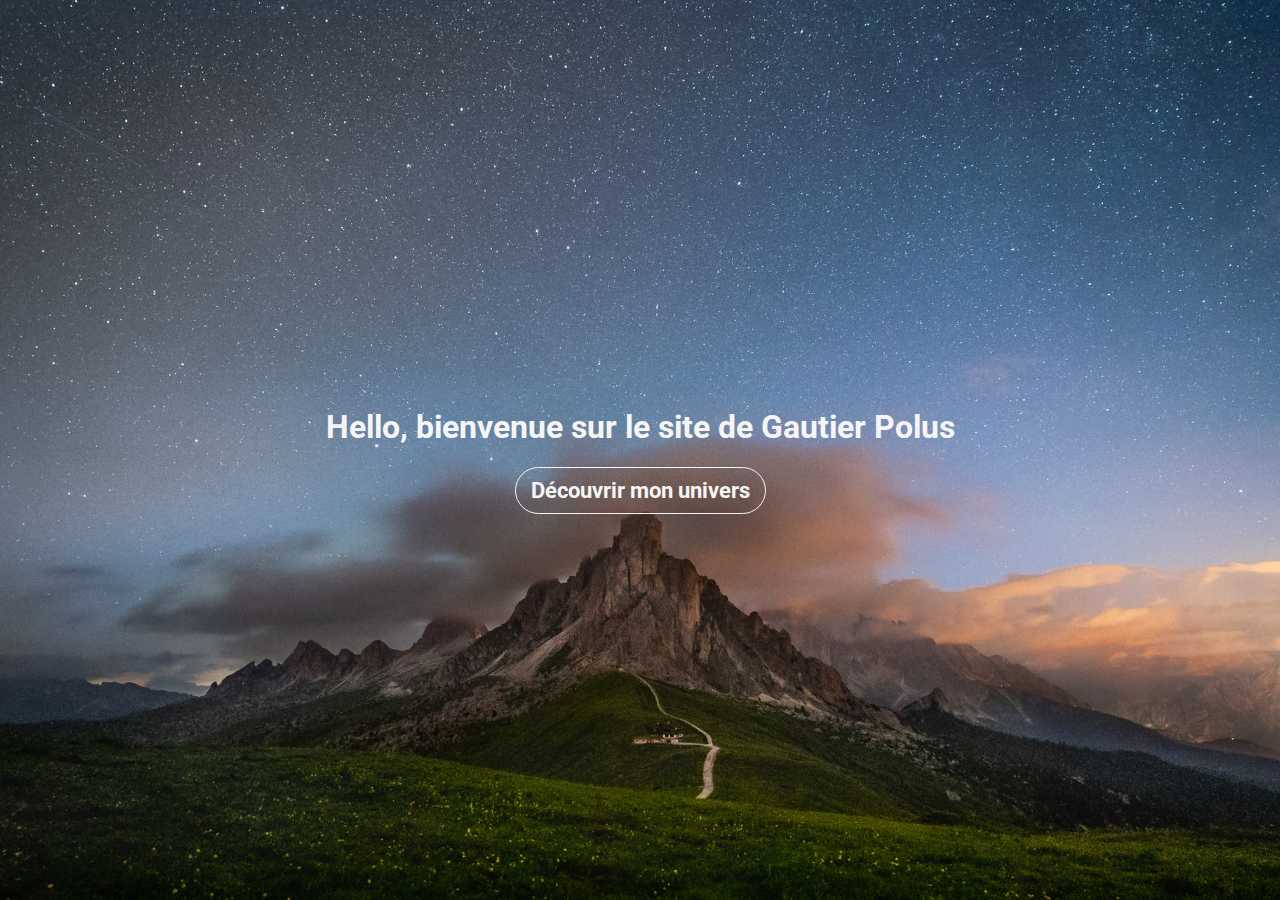
<file: index.html>
<!DOCTYPE html>
<html lang="en">
<head>
    <meta charset="UTF-8">
    <meta http-equiv="X-UA-Compatible" content="IE=edge">
    <meta name="viewport" content="width=device-width, initial-scale=1.0">
    <link rel="stylesheet" href="stylesheet.css">
    <title>Document</title>
    <link rel="preconnect" href="https://fonts.googleapis.com">
    <link rel="preconnect" href="https://fonts.gstatic.com" crossorigin>
    <link href="https://fonts.googleapis.com/css2?family=Roboto:wght@100&display=swap" rel="stylesheet">
</head>
<body>
    <div class="main">
        <div class="header">
            <div id="baseline">
                <h1>Hello, bienvenue sur le site de Gautier Polus</h1>
                <a class="main-btn" href="./my-universe.html">Découvrir mon univers</a>
            </div>
        </div>
    </div>
</body>
</html>
</file>
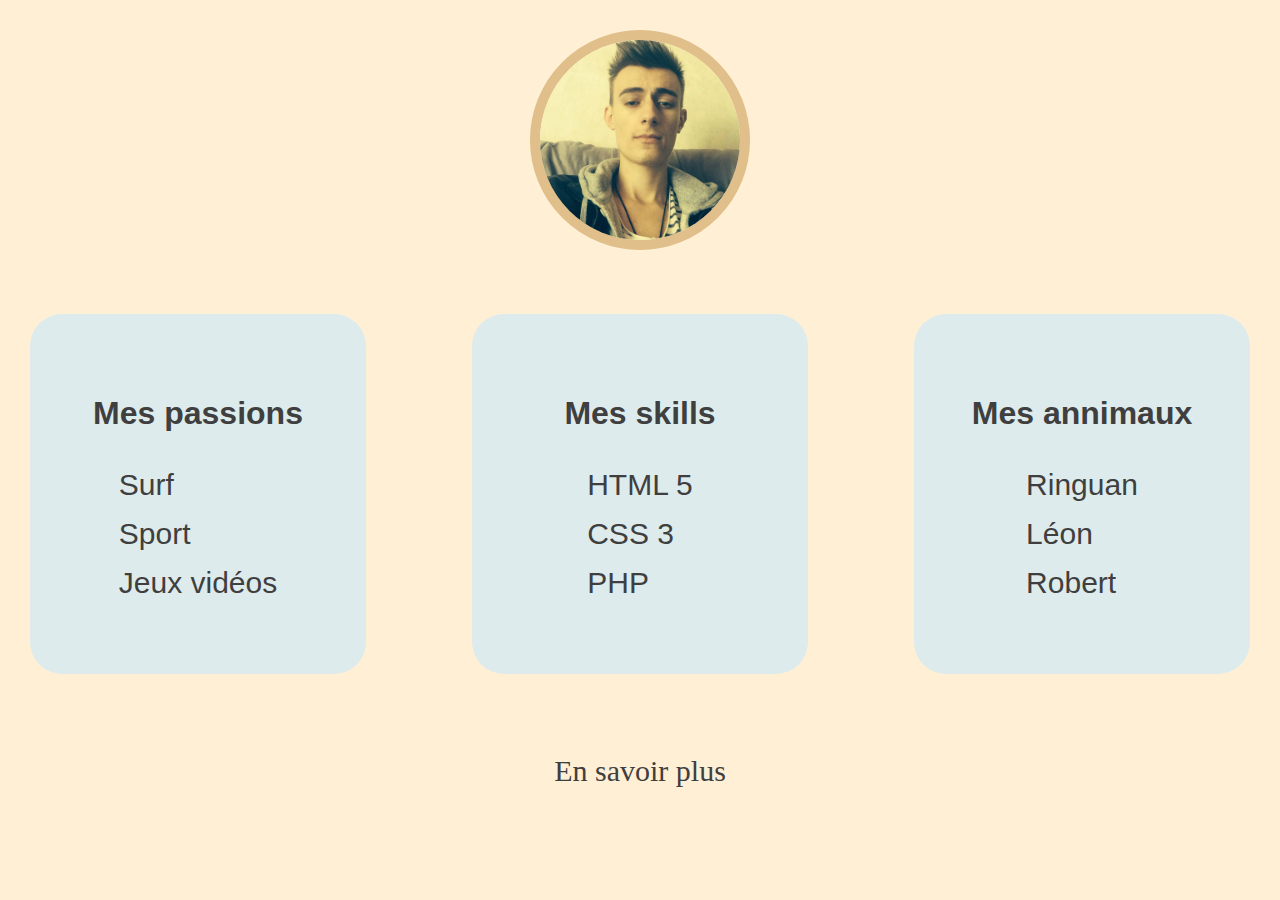
<file: my-universe.html>
<!DOCTYPE html>
<html lang="en">
<head>
    <meta charset="UTF-8">
    <meta http-equiv="X-UA-Compatible" content="IE=edge">
    <meta name="viewport" content="width=device-width, initial-scale=1.0">
    <title>Document</title>
    <link rel="stylesheet" href="stylesheet.css">
    <link rel="stylesheet" href="https://use.fontawesome.com/releases/v5.15.4/css/all.css" integrity="sha384-DyZ88mC6Up2uqS4h/KRgHuoeGwBcD4Ng9SiP4dIRy0EXTlnuz47vAwmeGwVChigm" crossorigin="anonymous">
</head>
<body>
    <div class="wrapper">
        <div class="avatar">
            <img src="./images/gautier.jpg" alt="">
        </div>
        <div class="card-container">
            <div class="card">
                <h1>Mes passions</h1>
                <div class="card-content">
                    <ul>
                        <li><i class="fas fa-snowboarding"></i> Surf</li>
                        <li><i class="fas fa-dumbbell"></i> Sport</li>
                        <li><i class="fas fa-gamepad"></i> Jeux vidéos</li>
                    </ul>
                </div>
            </div>
            <div class="card">
                <h1>Mes skills</h1>
                <div class="card-content">
                    <ul>
                        <li><i class="fab fa-html5"></i> HTML 5</li>
                        <li><i class="fab fa-css3-alt"></i> CSS 3</li>
                        <li><i class="fab fa-php"></i> PHP</li>
                    </ul>
                </div>
            </div>
            <div class="card">
                <h1>Mes annimaux</h1>
                <div class="card-content">
                    <ul>
                        <li><i class="fas fa-cat"></i> Ringuan</li>
                        <li><i class="fas fa-fish"></i> Léon</li>
                        <li><i class="fas fa-dog"></i> Robert</li>
                    </ul>
                </div>
            </div>
        </div>
        <div class="footer">
            <a id="secondary-btn" target="_blank" href="https://www.facebook.com/gautier.polus"><i class="fab fa-facebook"></i> En savoir plus</a>
        </div>
    </div>
</body>
</html>
</file>
<file: stylesheet.css>
body {
    margin: 0;
}

ul {
    list-style-type:none;
    font-size: 30px;
    padding: 0;
    margin: 0;
}

li {
    margin: 15px;
}

.header {
    width: 100%;
    height: 100vh;
    background-image: url('./images/nicola-pavan-0jWMq0eukJ8-unsplash.jpg');
    background-position: center;
    background-size: cover;
    display: flex;
    justify-content: center;
    align-items: center;
}

.wrapper {
    width: 100%;
    display: flex;
    flex-direction: column;
    align-items: center;
    justify-content: flex-start;
    background-color: papayawhip;
    min-height: 100vh;
}

#baseline {
    padding: 50px;
    color: whitesmoke;
    font-family: 'Roboto', sans-serif;
    animation-name: show-up;
    animation-duration: 4s;
    display: flex;
    flex-direction: column;
    justify-content: center;
    align-items: center;
}

.main-btn {
    text-decoration: none;
    border: 1px solid whitesmoke;
    border-radius: 32px;
    color: whitesmoke;
    font-family: 'Roboto', sans-serif;
    padding: 10px 15px;
    font-size: 22px;
    font-weight: bolder;
    transition: all 0.5s ease;
}

.main-btn:hover {
    color: orange;
    border: 1px solid orange;
}

@keyframes show-up {
    0%   {opacity: 0;}
    100% {opacity: 100}
  }

.avatar {
    margin: 30px
}

.avatar img {
    max-width: 200px;
    border-radius: 50%;
    border: 10px solid rgb(224, 191, 138);
}

.card-container {
    display: flex;
    justify-content: space-between;
    align-items: center;
    width: 100%;;
}

.card {
    margin: 30px;
    background-color: rgb(222, 235, 236);
    padding: 30px;
    flex: 0.3;
    display: flex;
    flex-direction: column;
    justify-content: center;
    align-items: center;
    min-height: 300px;
    font-family: 'Roboto', sans-serif;
    color: rgb(63, 63, 63);
    border-radius: 32px;
}

.footer {
    margin: 50px;
}

#secondary-btn {
    text-decoration: none;
    color: rgb(63, 63, 63);
    font-size: 30px;
}

@media screen and (max-width: 1000px) {
    .card-container {
        display: flex;
        flex-direction: column;
        justify-content: center;
        align-items: space-between;
        width: 100%;
    }

    .card {
        width: 70%;
    }
}
</file>
